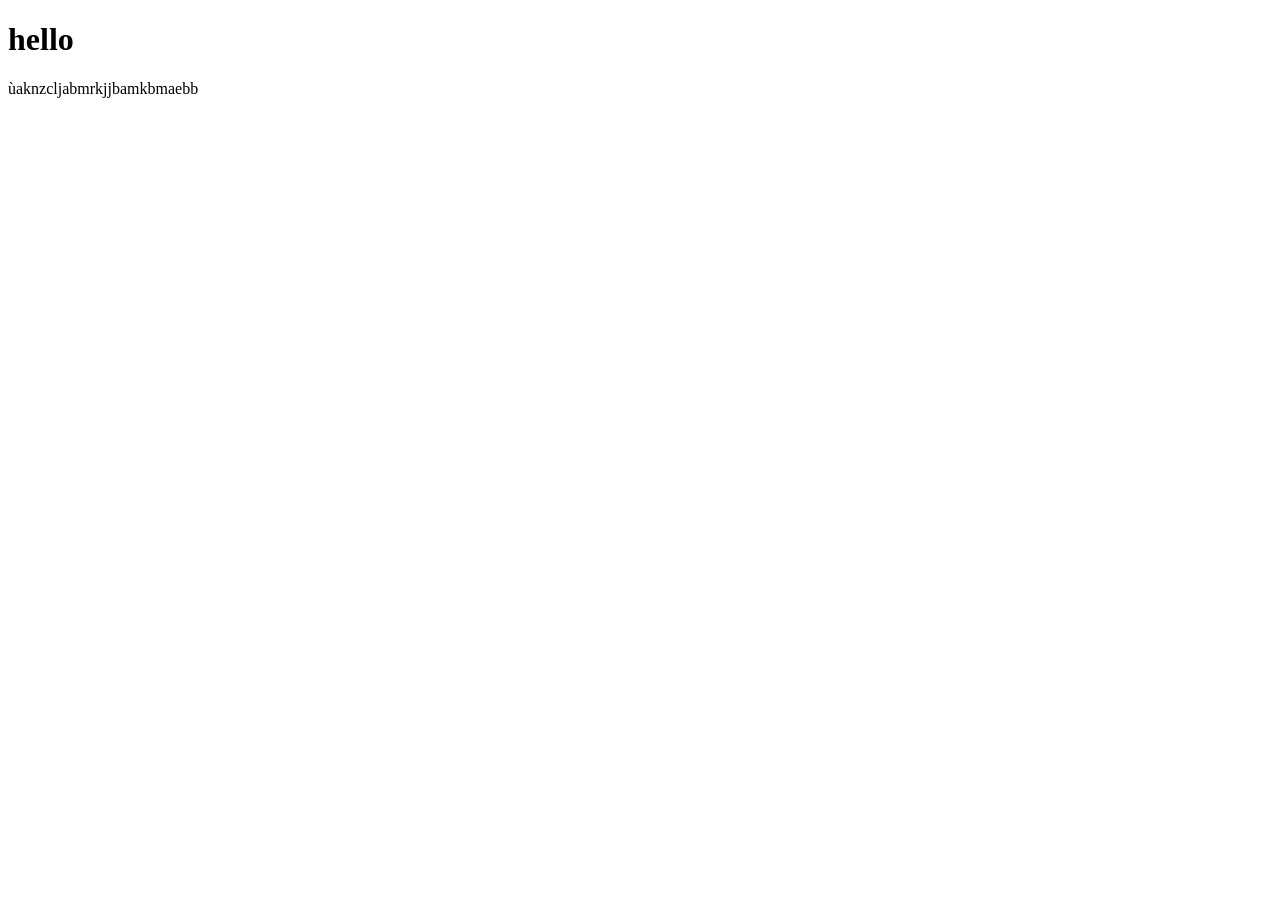
<file: html/index.html>
<!DOCTYPE html>
<html lang="en">

<head>
    <meta charset="UTF-8">
    <meta name="viewport" content="width=device-width, initial-scale=1.0">
    <title>Document</title>
</head>

<body>
    <h1>hello</h1>
    <p>ùaknzcljabmrkjjbamkbmaebb</p>
</body>

</html>
</file>
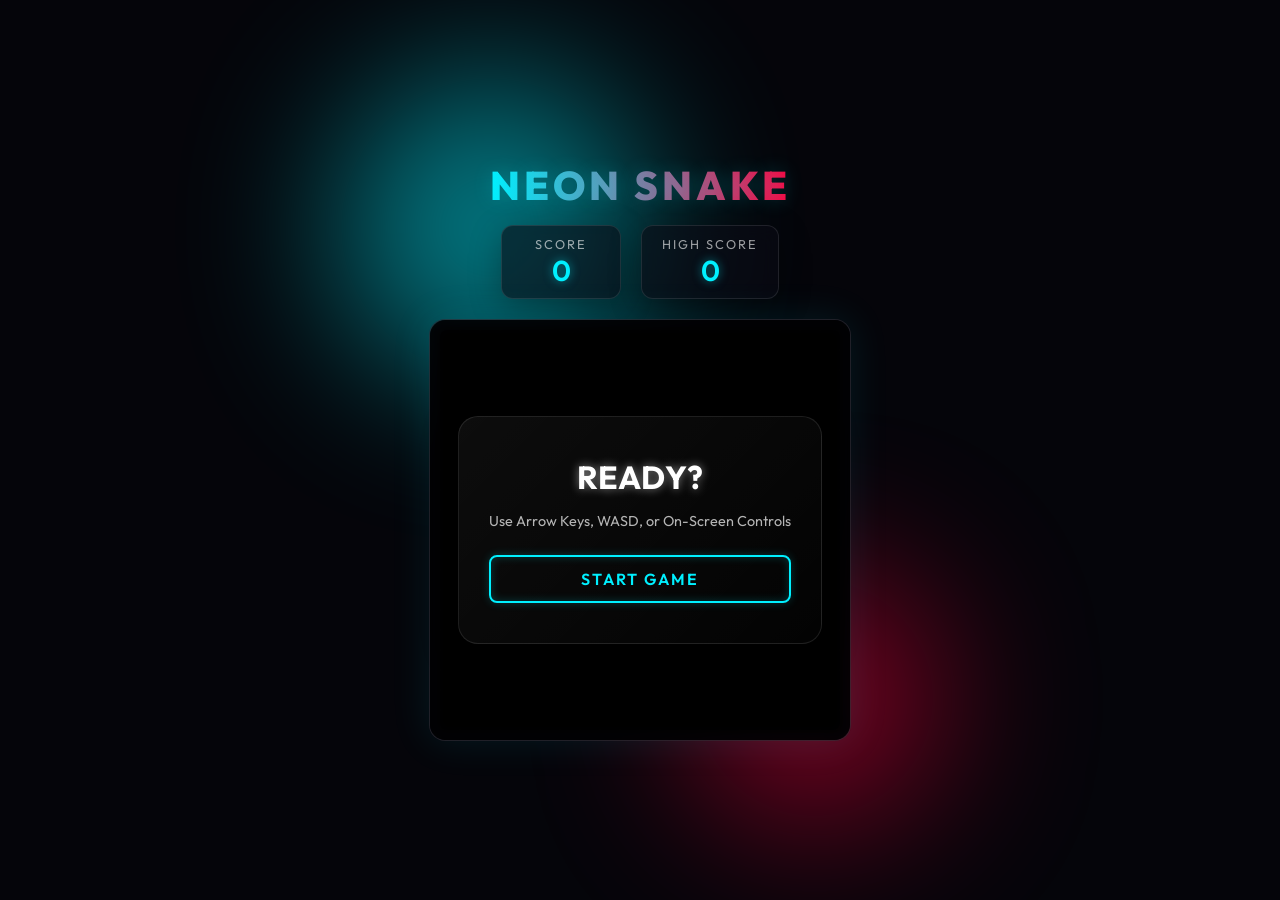
<file: snake-game/index.html>
<!DOCTYPE html>
<html lang="en">
<head>
    <meta charset="UTF-8">
    <meta name="viewport" content="width=device-width, initial-scale=1.0, maximum-scale=1.0, user-scalable=no">
    <title>Neon Snake</title>
    <link href="https://fonts.googleapis.com/css2?family=Outfit:wght@400;600;800&display=swap" rel="stylesheet">
    <link rel="stylesheet" href="style.css">
</head>
<body>

    <div class="game-container">
        <!-- Background decorative elements -->
        <div class="glow-orb orb-1"></div>
        <div class="glow-orb orb-2"></div>
        
        <div class="header">
            <h1 class="title">NEON SNAKE</h1>
            <div class="score-board">
                <div class="score-box">
                    <span class="label">SCORE</span>
                    <span id="score">0</span>
                </div>
                <div class="score-box">
                    <span class="label">HIGH SCORE</span>
                    <span id="high-score">0</span>
                </div>
            </div>
        </div>

        <div class="canvas-wrapper">
            <canvas id="game-canvas" width="400" height="400"></canvas>
            
            <!-- UI Overlays -->
            <div id="start-screen" class="overlay active">
                <div class="glass-panel">
                    <h2>READY?</h2>
                    <p>Use Arrow Keys, WASD, or On-Screen Controls</p>
                    <button id="start-btn" class="neon-btn">START GAME</button>
                </div>
            </div>
            
            <div id="game-over-screen" class="overlay">
                <div class="glass-panel">
                    <h2>GAME OVER</h2>
                    <p>Final Score: <span id="final-score">0</span></p>
                    <button id="restart-btn" class="neon-btn">PLAY AGAIN</button>
                </div>
            </div>
        </div>

        <!-- Mobile Controls -->
        <div class="mobile-controls">
            <div class="control-row">
                <button class="control-btn" id="btn-up">↑</button>
            </div>
            <div class="control-row">
                <button class="control-btn" id="btn-left">←</button>
                <button class="control-btn" id="btn-down">↓</button>
                <button class="control-btn" id="btn-right">→</button>
            </div>
        </div>
    </div>

    <script src="script.js"></script>
</body>
</html>
</file>
<file: snake-game/style.css>
:root {
    --bg-color: #05050a;
    --grid-color: rgba(255, 255, 255, 0.03);
    --primary-color: #00f0ff;
    --secondary-color: #ff003c;
    --text-color: #ffffff;
    --glass-bg: rgba(10, 10, 20, 0.6);
    --glass-border: rgba(255, 255, 255, 0.1);
}

* {
    margin: 0;
    padding: 0;
    box-sizing: border-box;
    font-family: 'Outfit', sans-serif;
    user-select: none;
}

body {
    background-color: var(--bg-color);
    color: var(--text-color);
    display: flex;
    justify-content: center;
    align-items: center;
    min-height: 100vh;
    overflow: hidden;
}

.game-container {
    display: flex;
    flex-direction: column;
    align-items: center;
    gap: 20px;
    position: relative;
    z-index: 1;
    width: 100%;
    max-width: 500px;
    padding: 20px;
}

/* Background Glowing Orbs */
.glow-orb {
    position: absolute;
    border-radius: 50%;
    filter: blur(80px);
    z-index: -1;
    opacity: 0.5;
}

.orb-1 {
    top: -10%;
    left: -10%;
    width: 300px;
    height: 300px;
    background: var(--primary-color);
    animation: float 10s ease-in-out infinite alternate;
}

.orb-2 {
    bottom: -10%;
    right: -10%;
    width: 250px;
    height: 250px;
    background: var(--secondary-color);
    animation: float 8s ease-in-out infinite alternate-reverse;
}

@keyframes float {
    0% { transform: translate(0, 0); }
    100% { transform: translate(30px, 30px); }
}

.header {
    width: 100%;
    display: flex;
    flex-direction: column;
    align-items: center;
    gap: 15px;
}

.title {
    font-size: 2.5rem;
    font-weight: 800;
    letter-spacing: 4px;
    text-transform: uppercase;
    background: linear-gradient(90deg, var(--primary-color), var(--secondary-color));
    -webkit-background-clip: text;
    -webkit-text-fill-color: transparent;
    text-shadow: 0 0 20px rgba(0, 240, 255, 0.2);
}

.score-board {
    display: flex;
    gap: 20px;
    width: 100%;
    justify-content: center;
}

.score-box {
    background: var(--glass-bg);
    border: 1px solid var(--glass-border);
    border-radius: 12px;
    padding: 10px 20px;
    display: flex;
    flex-direction: column;
    align-items: center;
    min-width: 120px;
    backdrop-filter: blur(10px);
    box-shadow: 0 8px 32px rgba(0, 0, 0, 0.3);
}

.score-box .label {
    font-size: 0.8rem;
    color: rgba(255, 255, 255, 0.6);
    letter-spacing: 2px;
}

.score-box span:not(.label) {
    font-size: 1.8rem;
    font-weight: 600;
    color: var(--primary-color);
    text-shadow: 0 0 10px rgba(0, 240, 255, 0.5);
}

.canvas-wrapper {
    position: relative;
    border-radius: 16px;
    padding: 10px;
    background: var(--glass-bg);
    border: 1px solid var(--glass-border);
    backdrop-filter: blur(10px);
    box-shadow: 0 0 40px rgba(0, 240, 255, 0.1), inset 0 0 20px rgba(0, 0, 0, 0.5);
}

canvas {
    display: block;
    border-radius: 8px;
    background-color: rgba(0, 0, 0, 0.8);
    box-shadow: inset 0 0 50px rgba(0,0,0,0.8);
}

.overlay {
    position: absolute;
    top: 0;
    left: 0;
    width: 100%;
    height: 100%;
    display: flex;
    justify-content: center;
    align-items: center;
    border-radius: 16px;
    background: rgba(0, 0, 0, 0.7);
    backdrop-filter: blur(5px);
    opacity: 0;
    pointer-events: none;
    transition: opacity 0.3s ease;
    z-index: 10;
}

.overlay.active {
    opacity: 1;
    pointer-events: all;
}

.glass-panel {
    background: linear-gradient(135deg, rgba(255,255,255,0.05) 0%, rgba(255,255,255,0.01) 100%);
    border: 1px solid rgba(255,255,255,0.1);
    border-radius: 20px;
    padding: 40px 30px;
    text-align: center;
    box-shadow: 0 8px 32px rgba(0,0,0,0.5);
    display: flex;
    flex-direction: column;
    gap: 15px;
}

.glass-panel h2 {
    font-size: 2rem;
    color: var(--text-color);
    text-shadow: 0 0 10px rgba(255,255,255,0.5);
}

.glass-panel p {
    color: rgba(255,255,255,0.7);
    font-size: 0.9rem;
    margin-bottom: 10px;
}

.neon-btn {
    background: transparent;
    color: var(--primary-color);
    border: 2px solid var(--primary-color);
    padding: 12px 24px;
    border-radius: 8px;
    font-size: 1rem;
    font-weight: 600;
    letter-spacing: 2px;
    cursor: pointer;
    transition: all 0.3s ease;
    text-transform: uppercase;
    box-shadow: 0 0 10px rgba(0, 240, 255, 0.2), inset 0 0 10px rgba(0, 240, 255, 0.2);
}

.neon-btn:hover {
    background: var(--primary-color);
    color: #000;
    box-shadow: 0 0 20px rgba(0, 240, 255, 0.6), inset 0 0 10px rgba(0, 240, 255, 0.4);
    transform: scale(1.05);
}

/* Mobile Controls */
.mobile-controls {
    display: flex;
    flex-direction: column;
    align-items: center;
    gap: 10px;
    margin-top: 10px;
}

.control-row {
    display: flex;
    gap: 10px;
}

.control-btn {
    width: 60px;
    height: 60px;
    border-radius: 15px;
    background: var(--glass-bg);
    border: 1px solid var(--glass-border);
    color: var(--text-color);
    font-size: 1.5rem;
    display: flex;
    justify-content: center;
    align-items: center;
    cursor: pointer;
    backdrop-filter: blur(10px);
    transition: all 0.1s ease;
    box-shadow: 0 4px 15px rgba(0,0,0,0.3);
}

.control-btn:active {
    transform: scale(0.9);
    background: rgba(255, 255, 255, 0.1);
    box-shadow: 0 0 15px rgba(0, 240, 255, 0.4);
    border-color: var(--primary-color);
}

@media (min-width: 768px) {
    .mobile-controls {
        display: none;
    }
}
</file>
